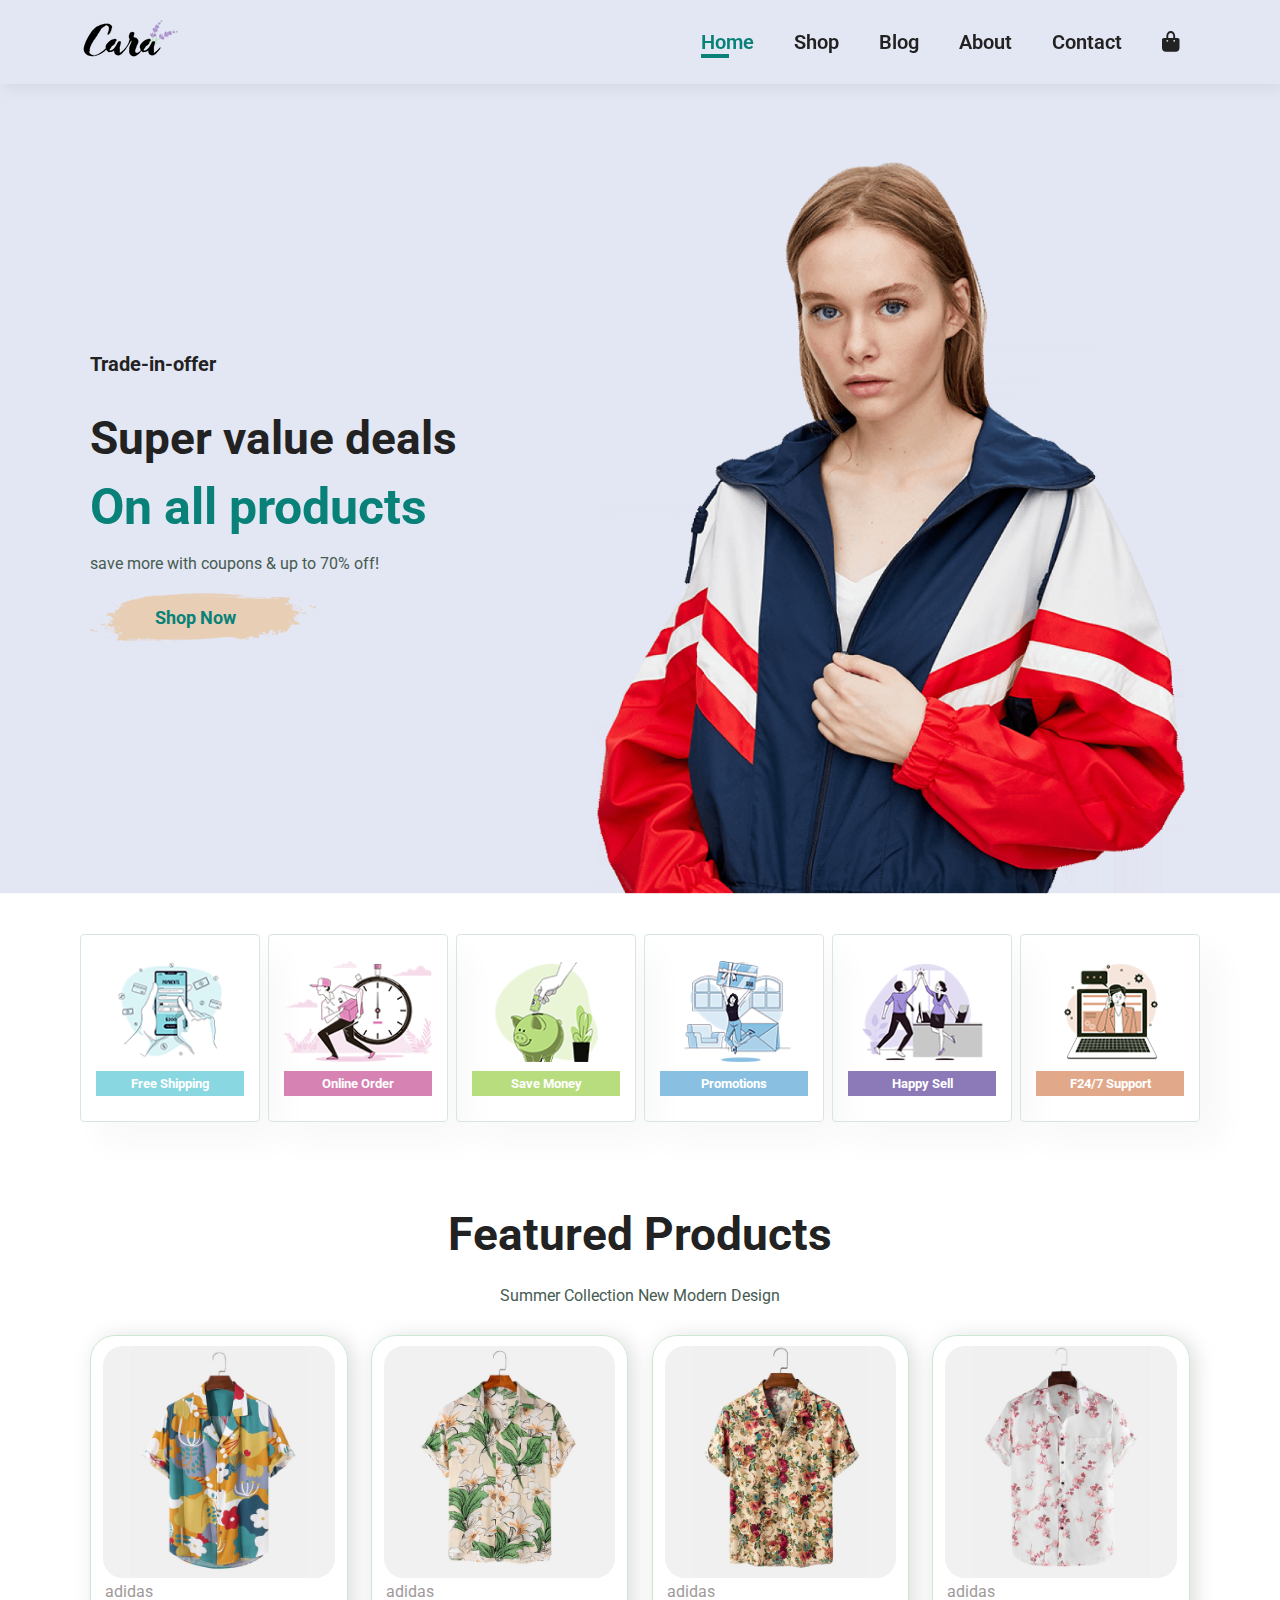
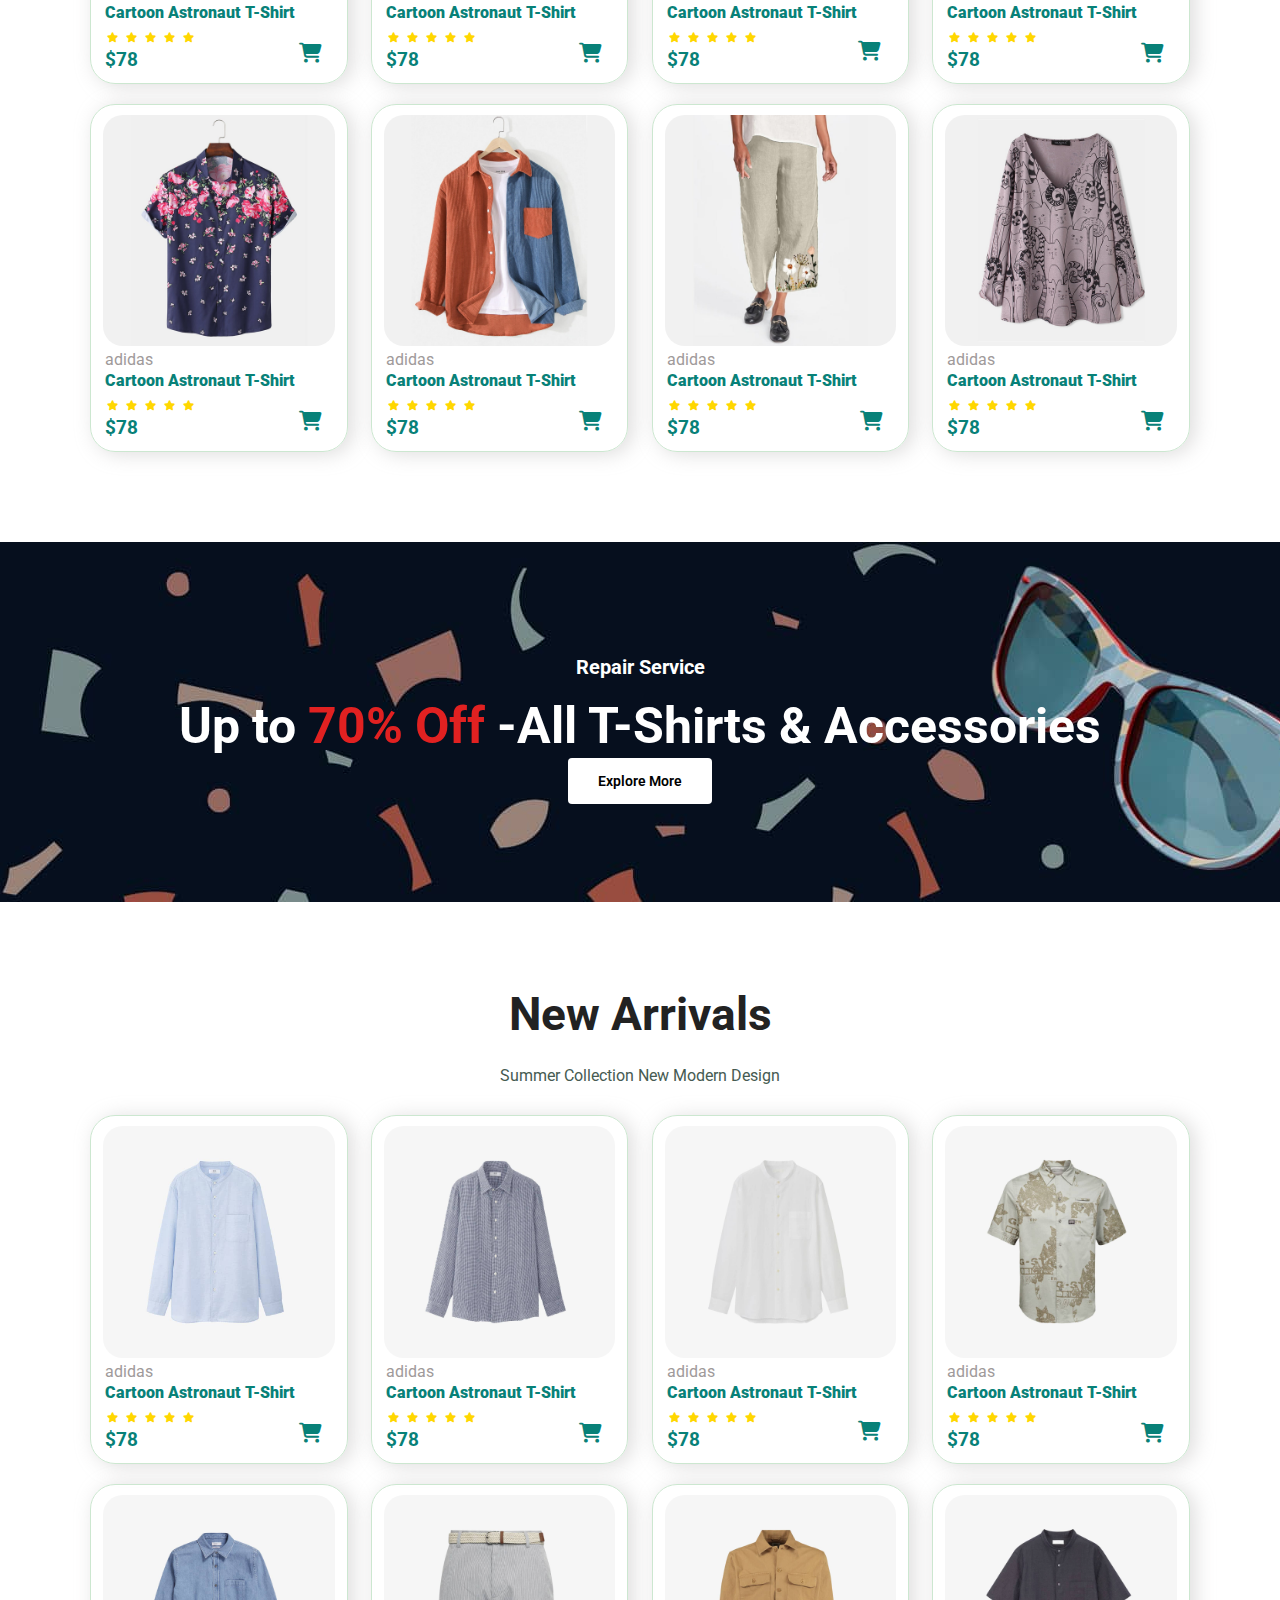
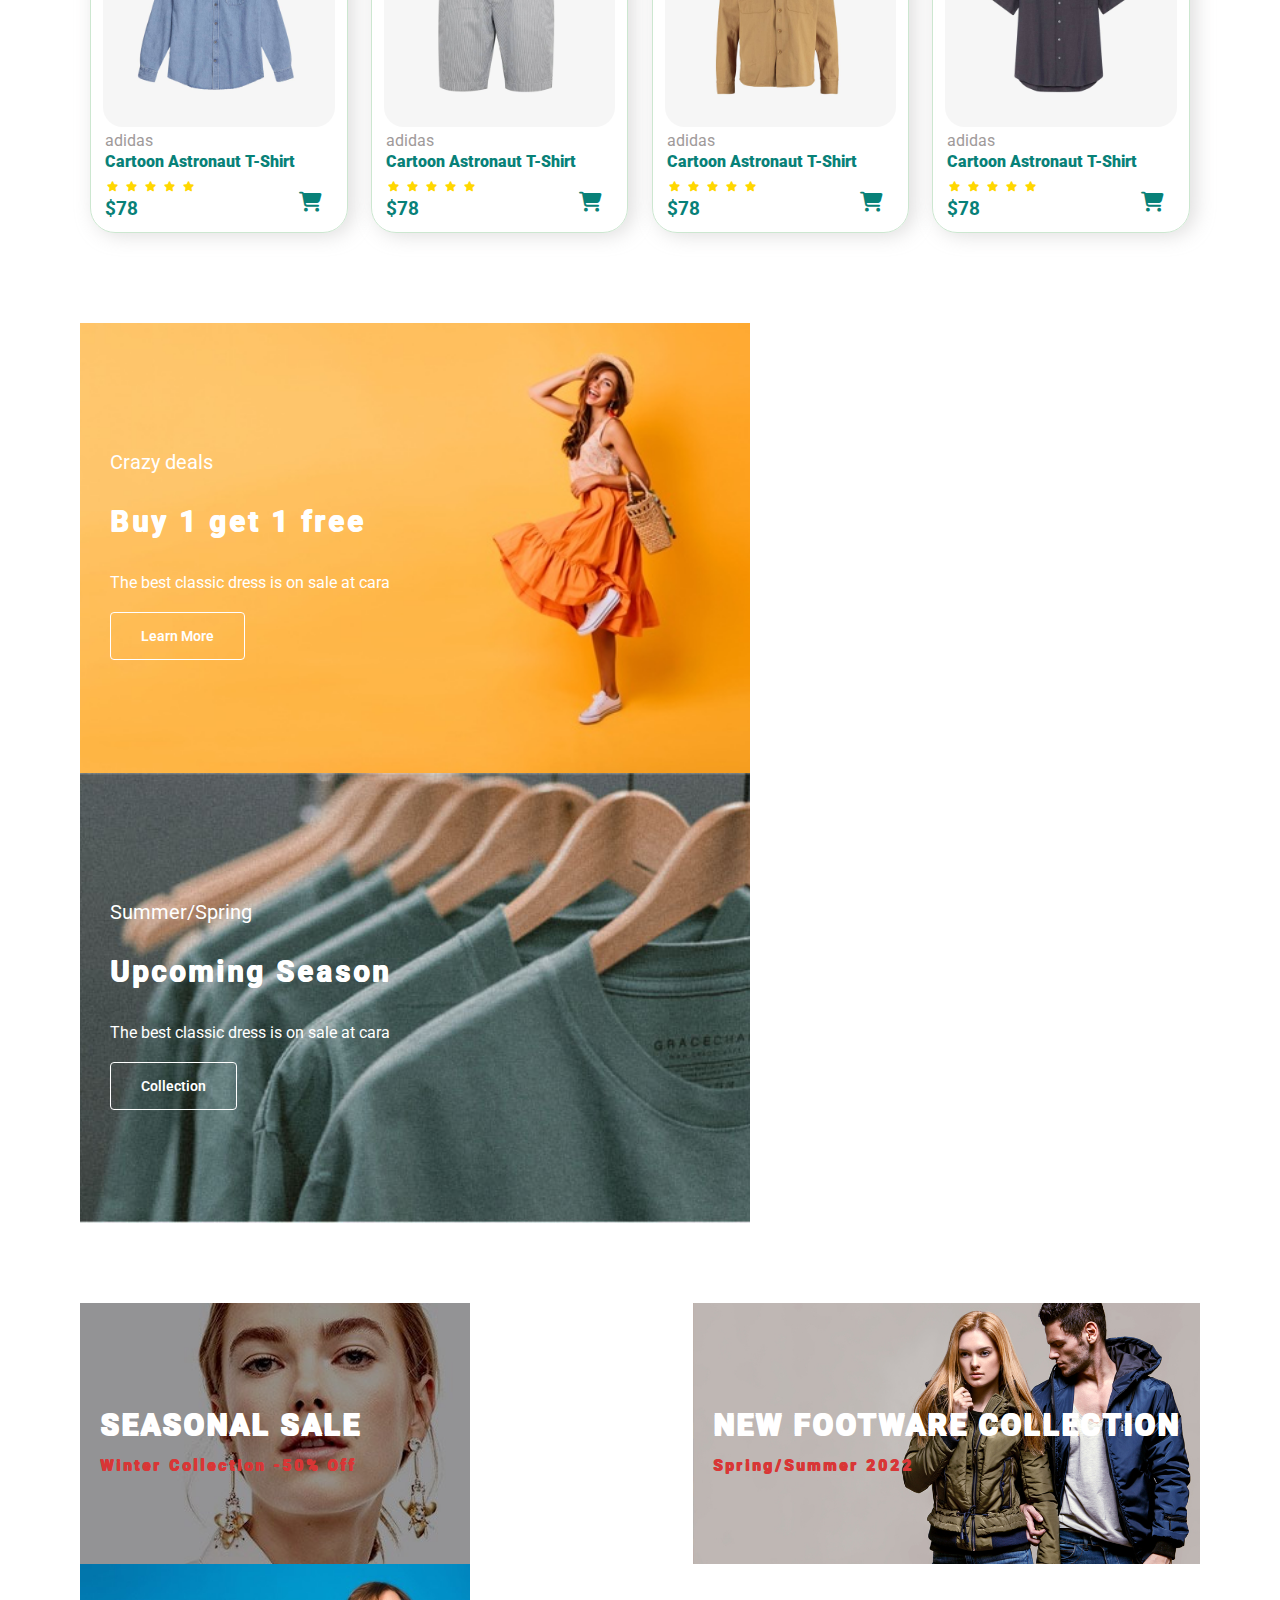
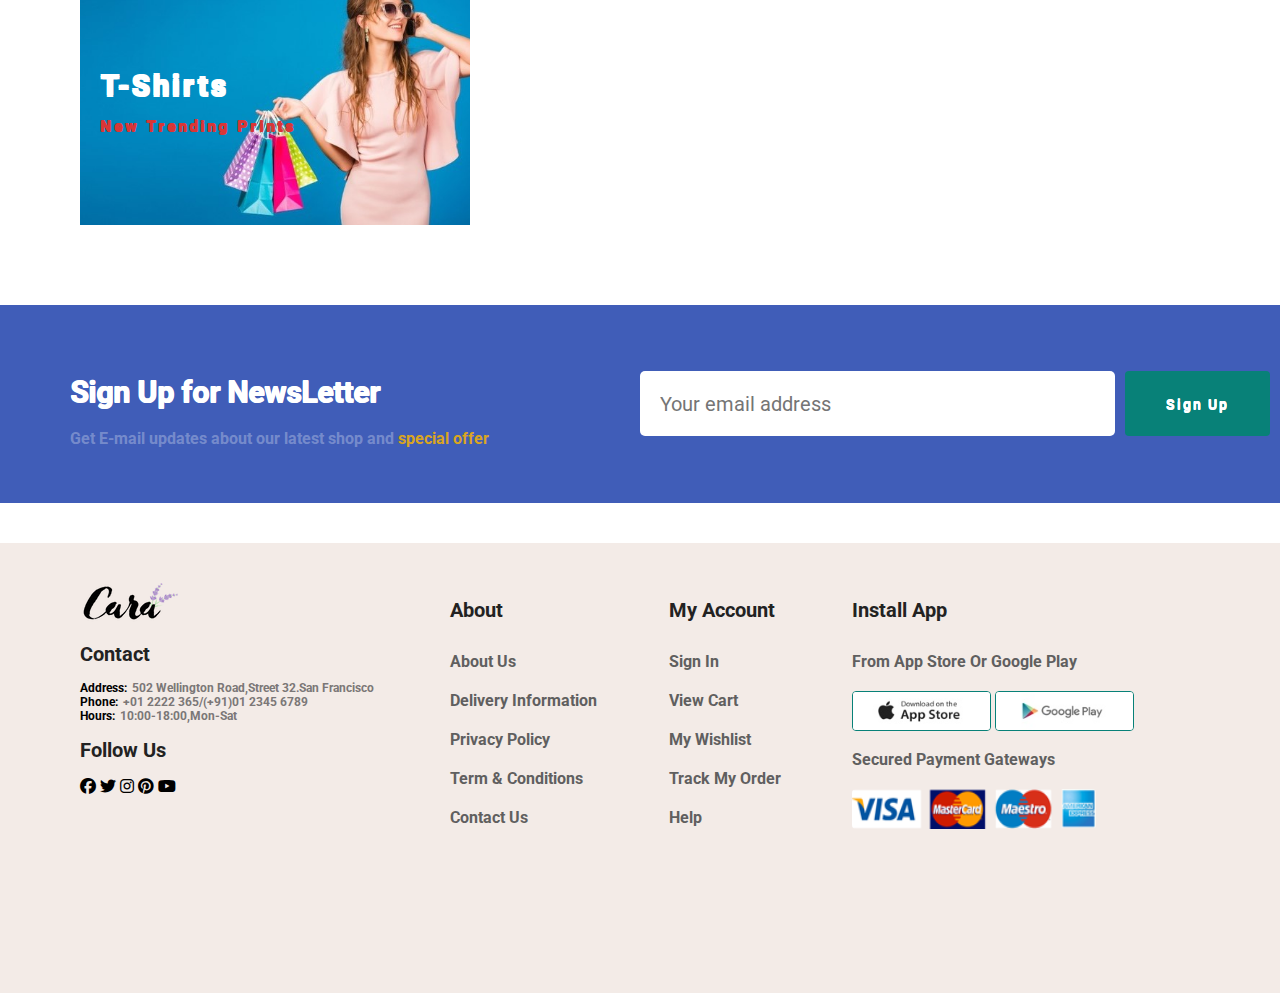
<file: E-commerce/index.html>
<!DOCTYPE html>
<html lang="en">
<head>
    <meta charset="UTF-8">
    <meta http-equiv="X-UA-Compatible" content="IE=edge">
    <meta name="viewport" content="width=device-width, initial-scale=1.0">
    <link rel="stylesheet"href="https://cdnjs.cloudflare.com/ajax/libs/font-awesome/6.1.1/css/all.min.css">    <link rel="stylesheet" href="style.css">
    <title>Document</title>
</head>
<body>
    <!-- header section -->
    <section id="header">
        <a href="#"><img src="img/logo.png" alt="logo"></a>

        <div>
            <ul id="navbar">
                <li><i id="close-btn" class="fa-solid fa-close"></i></li>
                <li><a class="active" href="index.html">Home</a></li>
                <li><a href="shop.html">Shop</a></li>
                <li><a href="Blog.html">Blog</a></li>
                <li><a href="about.html">About</a></li>
                <li><a href="contact.html">Contact</a></li>
                <li><a href="cart.html"><i class="fa-solid fa-bag-shopping"></i></a></li>
            </ul>
        </div>

        <div id="mobile">
            <i class="fa-solid fa-bag-shopping"></i>
            <i id="bar" class="fa-solid fa-outdent"></i>
        </div>
    </section>

    <!-- hero section -->
    <section id="hero">
        <h4>Trade-in-offer</h4>
        <h2>Super value deals</h2>
        <h1>On all products</h1>
        <p>save more with coupons & up to 70% off!</p>
        <button>Shop Now</button>
    </section>

    <!-- feature section -->
    <section id="feature" class="section-p1">
        <div class="fe-box">
            <img src="img/features/f1.png" alt="">
            <h6>Free Shipping</h6>
        </div>
        <div class="fe-box">
            <img src="img/features/f2.png" alt="">
            <h6>Online Order</h6>
        </div>
        <div class="fe-box">
            <img src="img/features/f3.png" alt="">
            <h6>Save Money</h6>
        </div>
        <div class="fe-box">
            <img src="img/features/f4.png" alt="">
            <h6>Promotions</h6>
        </div>
        <div class="fe-box">
            <img src="img/features/f5.png" alt="">
            <h6>Happy Sell</h6>
        </div>
        <div class="fe-box">
            <img src="img/features/f6.png" alt="">
            <h6>F24/7 Support</h6>
        </div>
    </section>

    <!-- featured product section -->
    <section id="product1" class="section-p1">
        <h2>Featured Products</h2>
        <p>Summer Collection New Modern Design</p>
        <div class="pro-container">
            <div class="pro">
                <img src="img/products/f1.jpg" alt="">
                <div class="des">
                    <span>adidas</span>
                    <h5>Cartoon Astronaut T-Shirt</h5>
                    <div class="star">
                        <i class="fa-solid fa-star"></i>
                        <i class="fa-solid fa-star"></i>
                        <i class="fa-solid fa-star"></i>
                        <i class="fa-solid fa-star"></i>
                        <i class="fa-solid fa-star"></i>
                    </div>
                    <h3>$78</h3>
                </div>
                <i class="fa-solid fa-shopping-cart"></i>
            </div>
            <div class="pro">
                <img src="img/products/f2.jpg" alt="">
                <div class="des">
                    <span>adidas</span>
                    <h5>Cartoon Astronaut T-Shirt</h5>
                    <div class="star">
                        <i class="fa-solid fa-star"></i>
                        <i class="fa-solid fa-star"></i>
                        <i class="fa-solid fa-star"></i>
                        <i class="fa-solid fa-star"></i>
                        <i class="fa-solid fa-star"></i>
                    </div>
                    <h3>$78</h3>
                </div>
                <i class="fa-solid fa-shopping-cart"></i>
            </div>
            <div class="pro">
                <img src="img/products/f3.jpg" alt="">
                <div class="des">
                    <span>adidas</span>
                    <h5>Cartoon Astronaut T-Shirt</h5>
                    <div class="star">
                        <i class="fa-solid fa-star"></i>
                        <i class="fa-solid fa-star"></i>
                        <i class="fa-solid fa-star"></i>
                        <i class="fa-solid fa-star"></i>
                        <i class="fa-solid fa-star"></i>
                    </div>
                    <h3>$78<i class="fa-solid fa-shopping-cart"></i></h3>
                </div>
            </div>
            <div class="pro">
                <img src="img/products/f4.jpg" alt="">
                <div class="des">
                    <span>adidas</span>
                    <h5>Cartoon Astronaut T-Shirt</h5>
                    <div class="star">
                        <i class="fa-solid fa-star"></i>
                        <i class="fa-solid fa-star"></i>
                        <i class="fa-solid fa-star"></i>
                        <i class="fa-solid fa-star"></i>
                        <i class="fa-solid fa-star"></i>
                    </div>
                    <h3>$78</h3>
                </div>
                <i class="fa-solid fa-shopping-cart"></i>
            </div>
            <div class="pro">
                <img src="img/products/f5.jpg" alt="">
                <div class="des">
                    <span>adidas</span>
                    <h5>Cartoon Astronaut T-Shirt</h5>
                    <div class="star">
                        <i class="fa-solid fa-star"></i>
                        <i class="fa-solid fa-star"></i>
                        <i class="fa-solid fa-star"></i>
                        <i class="fa-solid fa-star"></i>
                        <i class="fa-solid fa-star"></i>
                    </div>
                    <h3>$78</h3>
                </div>
                <i class="fa-solid fa-shopping-cart"></i>
            </div>
            <div class="pro">
                <img src="img/products/f6.jpg" alt="">
                <div class="des">
                    <span>adidas</span>
                    <h5>Cartoon Astronaut T-Shirt</h5>
                    <div class="star">
                        <i class="fa-solid fa-star"></i>
                        <i class="fa-solid fa-star"></i>
                        <i class="fa-solid fa-star"></i>
                        <i class="fa-solid fa-star"></i>
                        <i class="fa-solid fa-star"></i>
                    </div>
                    <h3>$78</h3>
                </div>
                <i class="fa-solid fa-shopping-cart"></i>
            </div>
            <div class="pro">
                <img src="img/products/f7.jpg" alt="">
                <div class="des">
                    <span>adidas</span>
                    <h5>Cartoon Astronaut T-Shirt</h5>
                    <div class="star">
                        <i class="fa-solid fa-star"></i>
                        <i class="fa-solid fa-star"></i>
                        <i class="fa-solid fa-star"></i>
                        <i class="fa-solid fa-star"></i>
                        <i class="fa-solid fa-star"></i>
                    </div>
                    <h3>$78</h3>
                </div>
                <i class="fa-solid fa-shopping-cart"></i>
            </div>
            <div class="pro">
                <img src="img/products/f8.jpg" alt="">
                <div class="des">
                    <span>adidas</span>
                    <h5>Cartoon Astronaut T-Shirt</h5>
                    <div class="star">
                        <i class="fa-solid fa-star"></i>
                        <i class="fa-solid fa-star"></i>
                        <i class="fa-solid fa-star"></i>
                        <i class="fa-solid fa-star"></i>
                        <i class="fa-solid fa-star"></i>
                    </div>
                    <h3>$78</h3>
                </div>
                <i class="fa-solid fa-shopping-cart"></i>
            </div>
        </div>
    </section>

    <!-- banner section -->
    <section id="banner" class="section-m1">
        <h4>Repair Service</h4>
        <h1>Up to <span>70% Off</span> -All T-Shirts & Accessories</h1>
        <button class="normal">Explore More</button>
    </section>

    <section id="product1" class="section-p1">
        <h2>New Arrivals</h2>
        <p>Summer Collection New Modern Design</p>
        <div class="pro-container">
            <div class="pro">
                <img src="img/products/n1.jpg" alt="">
                <div class="des">
                    <span>adidas</span>
                    <h5>Cartoon Astronaut T-Shirt</h5>
                    <div class="star">
                        <i class="fa-solid fa-star"></i>
                        <i class="fa-solid fa-star"></i>
                        <i class="fa-solid fa-star"></i>
                        <i class="fa-solid fa-star"></i>
                        <i class="fa-solid fa-star"></i>
                    </div>
                    <h3>$78</h3>
                </div>
                <i class="fa-solid fa-shopping-cart"></i>
            </div>
            <div class="pro">
                <img src="img/products/n2.jpg" alt="">
                <div class="des">
                    <span>adidas</span>
                    <h5>Cartoon Astronaut T-Shirt</h5>
                    <div class="star">
                        <i class="fa-solid fa-star"></i>
                        <i class="fa-solid fa-star"></i>
                        <i class="fa-solid fa-star"></i>
                        <i class="fa-solid fa-star"></i>
                        <i class="fa-solid fa-star"></i>
                    </div>
                    <h3>$78</h3>
                </div>
                <i class="fa-solid fa-shopping-cart"></i>
            </div>
            <div class="pro">
                <img src="img/products/n3.jpg" alt="">
                <div class="des">
                    <span>adidas</span>
                    <h5>Cartoon Astronaut T-Shirt</h5>
                    <div class="star">
                        <i class="fa-solid fa-star"></i>
                        <i class="fa-solid fa-star"></i>
                        <i class="fa-solid fa-star"></i>
                        <i class="fa-solid fa-star"></i>
                        <i class="fa-solid fa-star"></i>
                    </div>
                    <h3>$78<i class="fa-solid fa-shopping-cart"></i></h3>
                </div>
            </div>
            <div class="pro">
                <img src="img/products/n4.jpg" alt="">
                <div class="des">
                    <span>adidas</span>
                    <h5>Cartoon Astronaut T-Shirt</h5>
                    <div class="star">
                        <i class="fa-solid fa-star"></i>
                        <i class="fa-solid fa-star"></i>
                        <i class="fa-solid fa-star"></i>
                        <i class="fa-solid fa-star"></i>
                        <i class="fa-solid fa-star"></i>
                    </div>
                    <h3>$78</h3>
                </div>
                <i class="fa-solid fa-shopping-cart"></i>
            </div>
            <div class="pro">
                <img src="img/products/n5.jpg" alt="">
                <div class="des">
                    <span>adidas</span>
                    <h5>Cartoon Astronaut T-Shirt</h5>
                    <div class="star">
                        <i class="fa-solid fa-star"></i>
                        <i class="fa-solid fa-star"></i>
                        <i class="fa-solid fa-star"></i>
                        <i class="fa-solid fa-star"></i>
                        <i class="fa-solid fa-star"></i>
                    </div>
                    <h3>$78</h3>
                </div>
                <i class="fa-solid fa-shopping-cart"></i>
            </div>
            <div class="pro">
                <img src="img/products/n6.jpg" alt="">
                <div class="des">
                    <span>adidas</span>
                    <h5>Cartoon Astronaut T-Shirt</h5>
                    <div class="star">
                        <i class="fa-solid fa-star"></i>
                        <i class="fa-solid fa-star"></i>
                        <i class="fa-solid fa-star"></i>
                        <i class="fa-solid fa-star"></i>
                        <i class="fa-solid fa-star"></i>
                    </div>
                    <h3>$78</h3>
                </div>
                <i class="fa-solid fa-shopping-cart"></i>
            </div>
            <div class="pro">
                <img src="img/products/n7.jpg" alt="">
                <div class="des">
                    <span>adidas</span>
                    <h5>Cartoon Astronaut T-Shirt</h5>
                    <div class="star">
                        <i class="fa-solid fa-star"></i>
                        <i class="fa-solid fa-star"></i>
                        <i class="fa-solid fa-star"></i>
                        <i class="fa-solid fa-star"></i>
                        <i class="fa-solid fa-star"></i>
                    </div>
                    <h3>$78</h3>
                </div>
                <i class="fa-solid fa-shopping-cart"></i>
            </div>
            <div class="pro">
                <img src="img/products/n8.jpg" alt="">
                <div class="des">
                    <span>adidas</span>
                    <h5>Cartoon Astronaut T-Shirt</h5>
                    <div class="star">
                        <i class="fa-solid fa-star"></i>
                        <i class="fa-solid fa-star"></i>
                        <i class="fa-solid fa-star"></i>
                        <i class="fa-solid fa-star"></i>
                        <i class="fa-solid fa-star"></i>
                    </div>
                    <h3>$78</h3>
                </div>
                <i class="fa-solid fa-shopping-cart"></i>
            </div>
        </div>
    </section>

    <!--two banner -->
    <section id="sm-banner" class="section-p1">
        <div class="banner-box">
            <h4>Crazy deals</h4>
            <h2>Buy 1 get 1 free</h2>
            <p>The best classic dress is on sale at cara</p>
            <button class="normal">Learn More</button>
        </div>
        <div class="banner-box">
            <h4>Summer/Spring</h4>
            <h2>Upcoming Season</h2>
            <p>The best classic dress is on sale at cara</p>
            <button class="normal">Collection</button>
        </div>
    </section>


    <!-- three banner -->
    <section id="sm-banner-3" class="section-p1">
        <div class="banner-box">
            <h1>SEASONAL SALE</h1>
            <h3>Winter Collection -50% Off</h3>
        </div>
        <div class="banner-box">
            <h1>NEW FOOTWARE COLLECTION</h1>
            <h3>Spring/Summer 2022</h3>
        </div>
        <div class="banner-box">
            <h1>T-Shirts</h1>
            <h3>New Trending Prints</h3>
        </div>
    </section>  
    
    <!-- newsletter section -->

    <section id="newsletter" class="section-m1">
        <div class="box1">
            <h2>Sign Up for NewsLetter</h2>
            <h6>Get E-mail updates about our latest shop and <span>special offer</span></h6>
        </div>
        <div class="box2">
            <input type="email" placeholder="Your email address">
            <button class="normal">Sign Up</button>
        </div>
    </section>

    <!-- footer -->

    <footer id="footer" class="section-p1">
        <div class="footer-info">
            <img src="img/logo.png" alt="">
            <h4>Contact</h4>
            <h6>Address:<span>502 Wellington Road,Street 32.San Francisco</span></h6>
            <h6>Phone:<span>+01 2222 365/(+91)01 2345 6789</span></h6>
            <h6>Hours:<span>10:00-18:00,Mon-Sat</span></h6>
            <h4>Follow Us</h4>
            <div class="social-logo">
                <i class="fa-brands fa-facebook"></i>
                <i class="fa-brands fa-twitter"></i>
                <i class="fa-brands fa-instagram"></i>
                <i class="fa-brands fa-pinterest"></i>
                <i class="fa-brands fa-youtube"></i>
            </div>
        </div>
        <div class="footer-info">
            <h4>About</h4>
            <p>About Us</p>
            <p>Delivery Information</p>
            <p>Privacy Policy</p>
            <p>Term & Conditions</p>
            <p>Contact Us</p>
        </div>
        <div class="footer-info">
            <h4>My Account</h4>
            <p>Sign In</p>
            <p>View Cart</p>
            <p>My Wishlist</p>
            <p>Track My Order</p>
            <p>Help</p>
        </div>
        <div class="footer-info">
            <h4>Install App </h4>
            <p>From App Store Or Google Play</p>
            <img src="img/pay/app.jpg" alt="">
            <img src="img/pay/play.jpg" alt="">
            <p>Secured Payment Gateways</p>
            <img id="pay" src="img/pay/pay.png" alt="">
        </div>
    </footer>
</body>
<script src="app.js"></script>
</html>
</file>
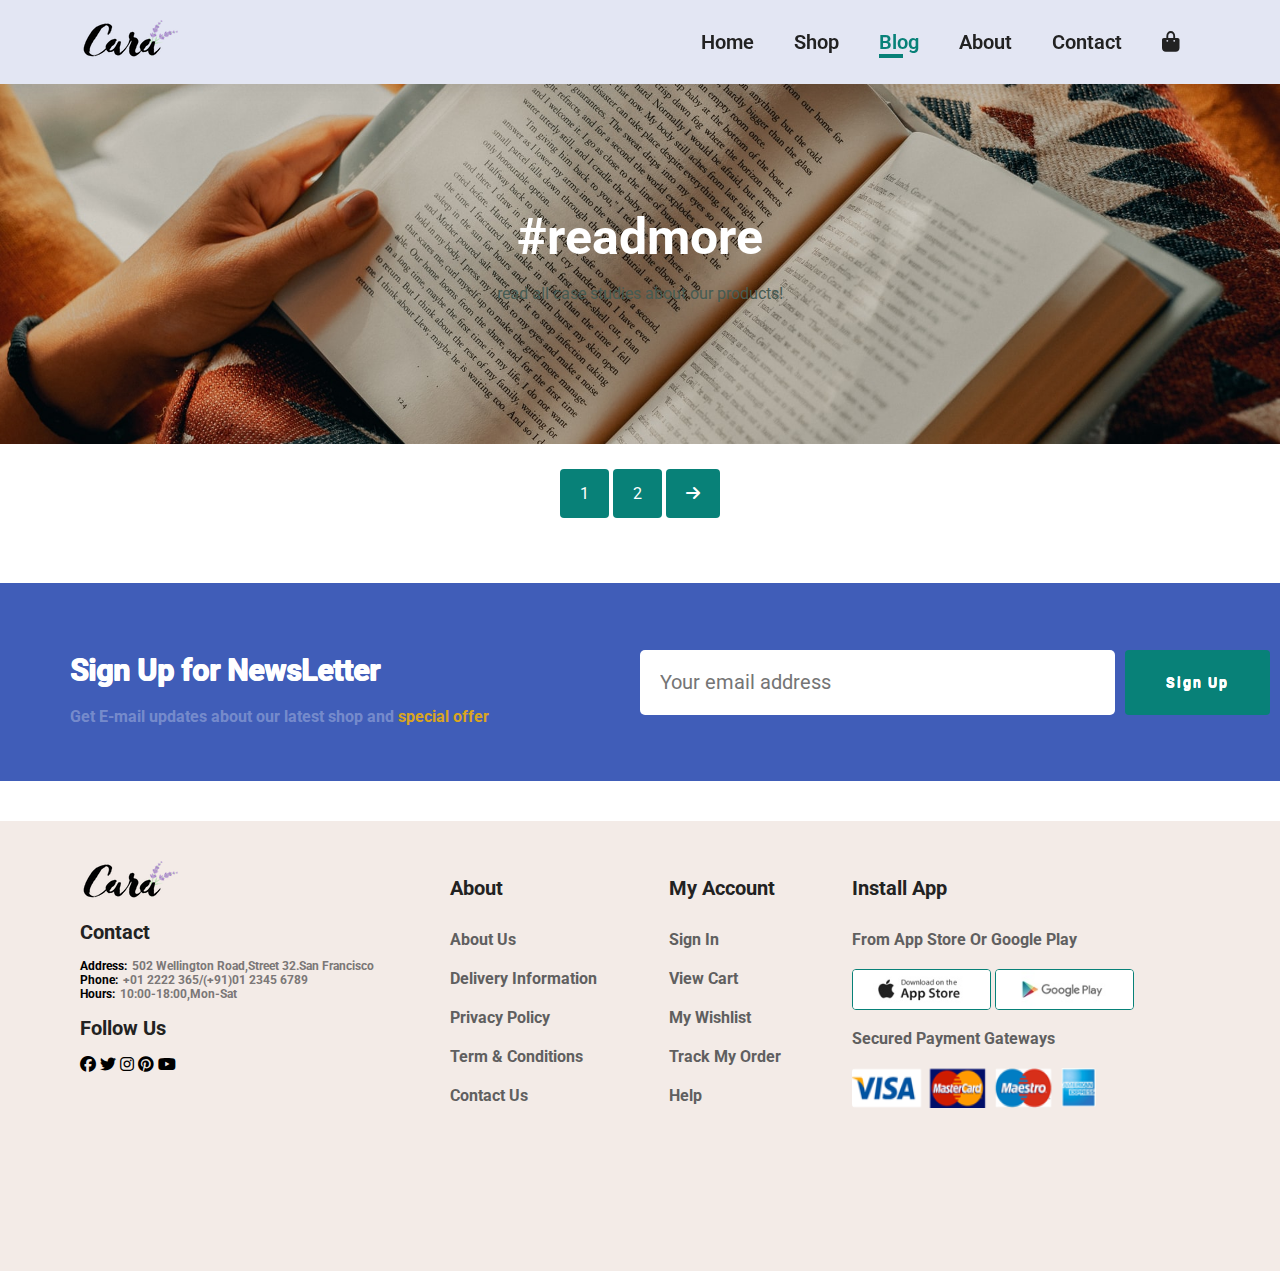
<file: E-commerce/blog.html>
<!DOCTYPE html>
<html lang="en">
<head>
    <meta charset="UTF-8">
    <meta http-equiv="X-UA-Compatible" content="IE=edge">
    <meta name="viewport" content="width=device-width, initial-scale=1.0">
    <link rel="stylesheet"href="https://cdnjs.cloudflare.com/ajax/libs/font-awesome/6.1.1/css/all.min.css">    <link rel="stylesheet" href="style.css">
    <title>Document</title>
</head>
<body>
    <!-- header section -->
    <section id="header">
        <a href="#"><img src="img/logo.png" alt="logo"></a>

        <div>
            <ul id="navbar">
                <li><i id="close-btn" class="fa-solid fa-close"></i></li>
                <li><a href="index.html">Home</a></li>
                <li><a href="shop.html">Shop</a></li>
                <li><a class="active" href="Blog.html">Blog</a></li>
                <li><a href="about.html">About</a></li>
                <li><a href="contact.html">Contact</a></li>
                <li><a href="cart.html"><i class="fa-solid fa-bag-shopping"></i></a></li>
            </ul>
        </div>

        <div id="mobile">
            <i class="fa-solid fa-bag-shopping"></i>
            <i id="bar" class="fa-solid fa-outdent"></i>
        </div>
    </section>

    <!-- hero section -->
    <section id="banner" class="blog-header">
        <h1>#readmore</h1>
        <P>read all case studies about our products!</P>
    </section>

    <section id="pagination" class="section-p1">
        <a href="#">1</a>
        <a href="#">2</a>
        <a href="#"><i class="fa-solid fa-arrow-right"></i></a>
    </section>
    
    <!-- newsletter section -->

    <section id="newsletter" class="section-m1">
        <div class="box1">
            <h2>Sign Up for NewsLetter</h2>
            <h6>Get E-mail updates about our latest shop and <span>special offer</span></h6>
        </div>
        <div class="box2">
            <input type="email" placeholder="Your email address">
            <button class="normal">Sign Up</button>
        </div>
    </section>

    <!-- footer -->

    <footer id="footer" class="section-p1">
        <div class="footer-info">
            <img src="img/logo.png" alt="">
            <h4>Contact</h4>
            <h6>Address:<span>502 Wellington Road,Street 32.San Francisco</span></h6>
            <h6>Phone:<span>+01 2222 365/(+91)01 2345 6789</span></h6>
            <h6>Hours:<span>10:00-18:00,Mon-Sat</span></h6>
            <h4>Follow Us</h4>
            <div class="social-logo">
                <i class="fa-brands fa-facebook"></i>
                <i class="fa-brands fa-twitter"></i>
                <i class="fa-brands fa-instagram"></i>
                <i class="fa-brands fa-pinterest"></i>
                <i class="fa-brands fa-youtube"></i>
            </div>
        </div>
        <div class="footer-info">
            <h4>About</h4>
            <p>About Us</p>
            <p>Delivery Information</p>
            <p>Privacy Policy</p>
            <p>Term & Conditions</p>
            <p>Contact Us</p>
        </div>
        <div class="footer-info">
            <h4>My Account</h4>
            <p>Sign In</p>
            <p>View Cart</p>
            <p>My Wishlist</p>
            <p>Track My Order</p>
            <p>Help</p>
        </div>
        <div class="footer-info">
            <h4>Install App </h4>
            <p>From App Store Or Google Play</p>
            <img src="img/pay/app.jpg" alt="">
            <img src="img/pay/play.jpg" alt="">
            <p>Secured Payment Gateways</p>
            <img id="pay" src="img/pay/pay.png" alt="">
        </div>
    </footer>
</body>
<script src="app.js"></script>
</html>
</file>
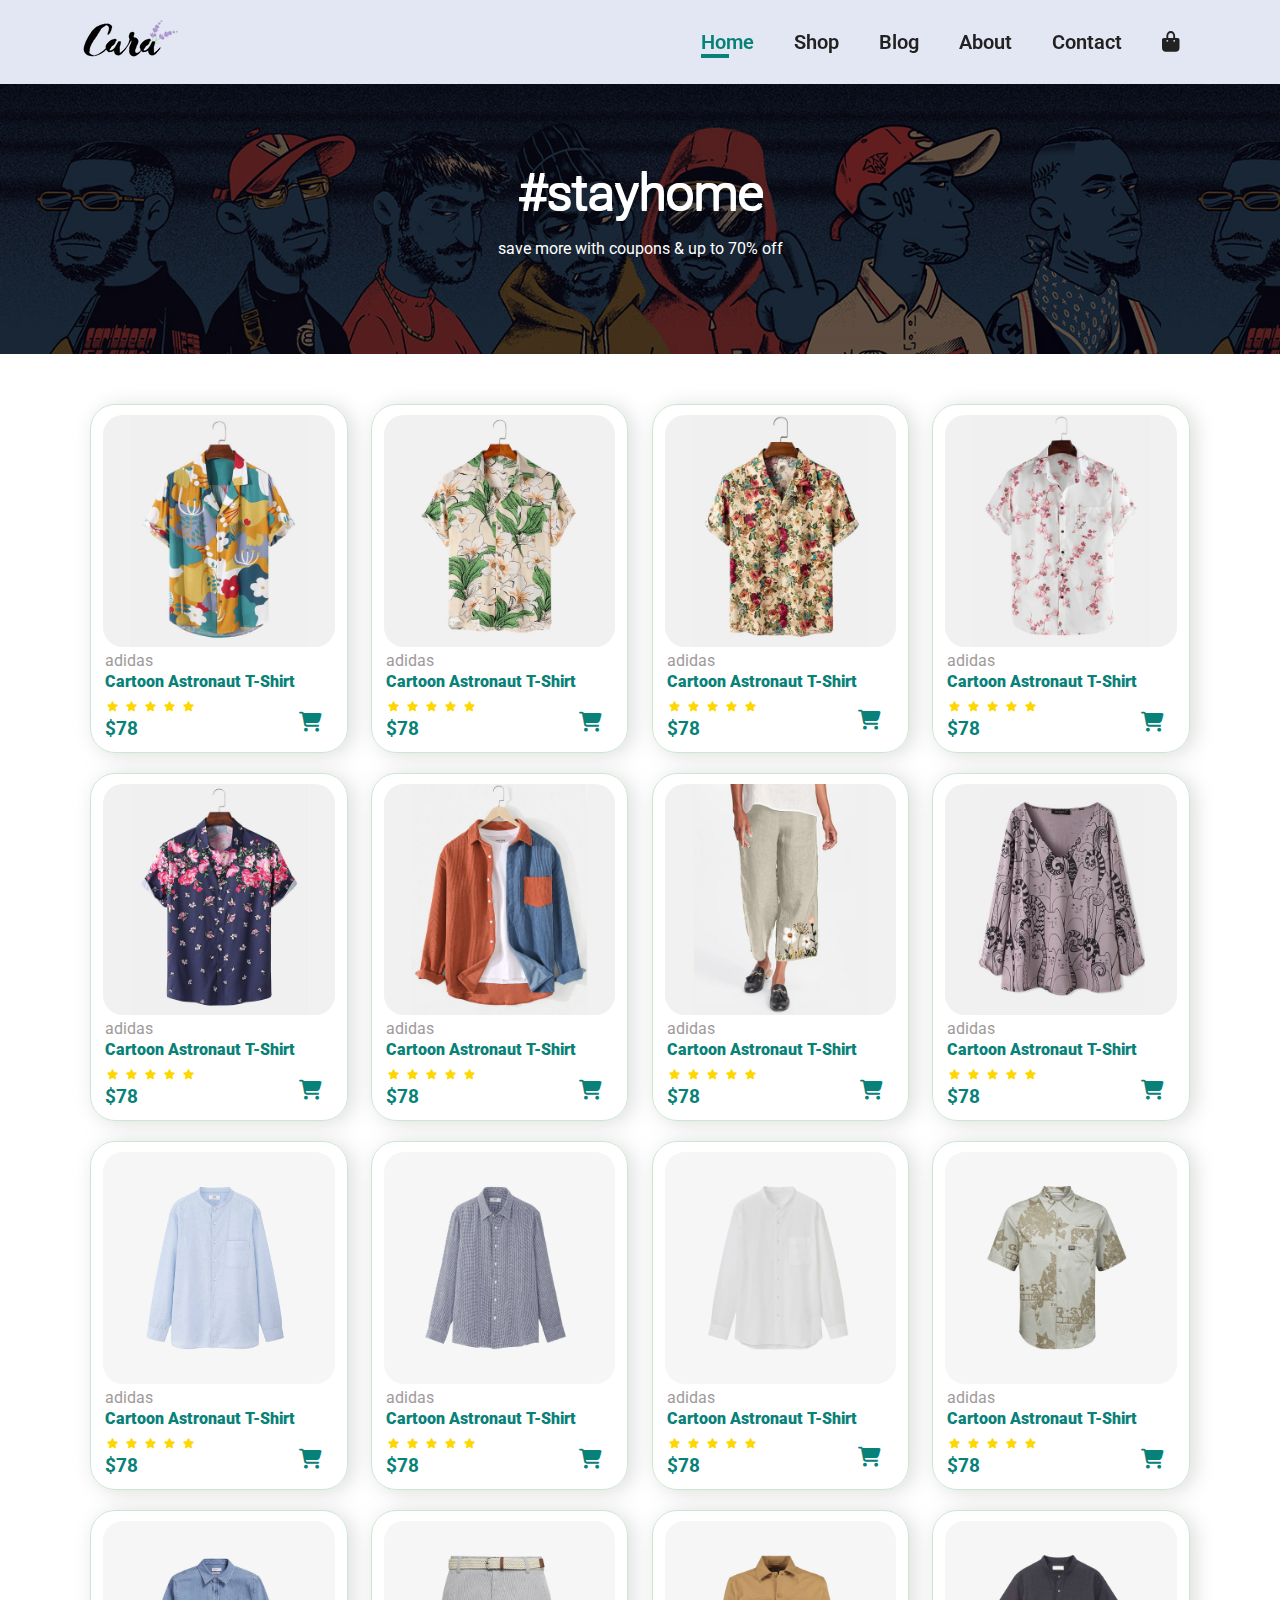
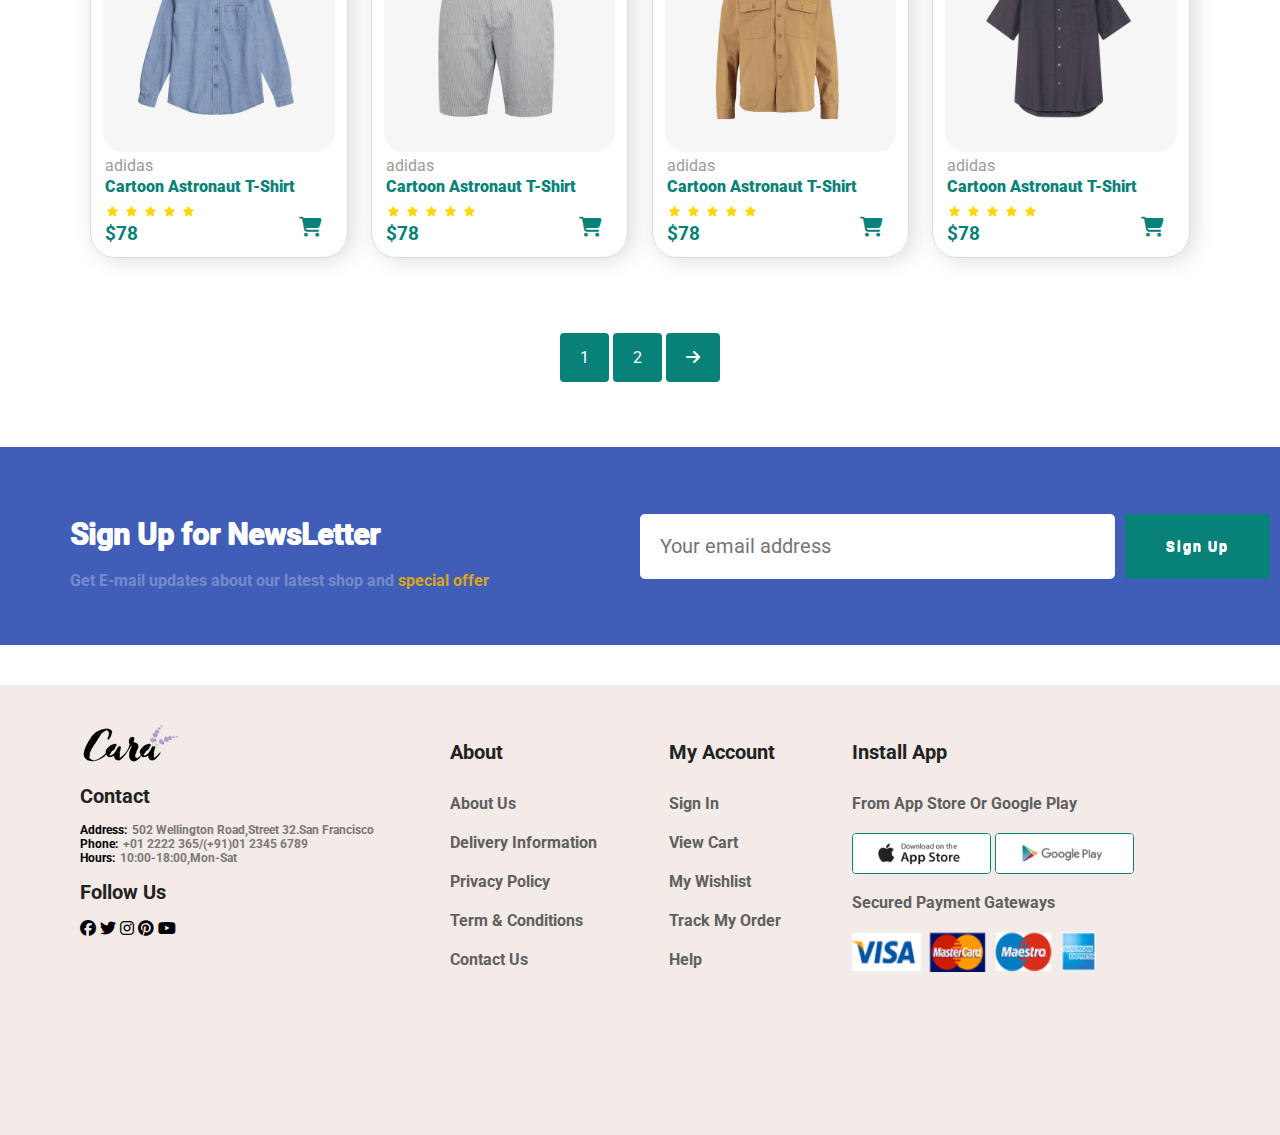
<file: E-commerce/shop.html>
<!DOCTYPE html>
<html lang="en">
<head>
    <meta charset="UTF-8">
    <meta http-equiv="X-UA-Compatible" content="IE=edge">
    <meta name="viewport" content="width=device-width, initial-scale=1.0">
    <link rel="stylesheet"href="https://cdnjs.cloudflare.com/ajax/libs/font-awesome/6.1.1/css/all.min.css">    <link rel="stylesheet" href="style.css">
    <title>Document</title>
</head>
<body>
    <!-- header section -->
    <section id="header">
        <a href="#"><img src="img/logo.png" alt="logo"></a>

        <div>
            <ul id="navbar">
                <li><i id="close-btn" class="fa-solid fa-close"></i></li>
                <li><a class="active" href="index.html">Home</a></li>
                <li><a href="shop.html">Shop</a></li>
                <li><a href="Blog.html">Blog</a></li>
                <li><a href="about.html">About</a></li>
                <li><a href="contact.html">Contact</a></li>
                <li><a href="cart.html"><i class="fa-solid fa-bag-shopping"></i></a></li>
            </ul>
        </div>

        <div id="mobile">
            <i class="fa-solid fa-bag-shopping"></i>
            <i id="bar" class="fa-solid fa-outdent"></i>
        </div>
    </section>

    <!-- hero section -->
    <section id="shop-banner">
        <h1>#stayhome</h1>
        <P>save more with coupons & up to 70% off</P>
    </section>

    <!-- featured product section -->
    <section id="product1" class="section-p1">
        <div class="pro-container">
            <div class="pro" onclick="window.location.href='sproduct.html'">
                <img src="img/products/f1.jpg" alt="">
                <div class="des">
                    <span>adidas</span>
                    <h5>Cartoon Astronaut T-Shirt</h5>
                    <div class="star">
                        <i class="fa-solid fa-star"></i>
                        <i class="fa-solid fa-star"></i>
                        <i class="fa-solid fa-star"></i>
                        <i class="fa-solid fa-star"></i>
                        <i class="fa-solid fa-star"></i>
                    </div>
                    <h3>$78</h3>
                </div>
                <i class="fa-solid fa-shopping-cart"></i>
            </div>
            <div class="pro">
                <img src="img/products/f2.jpg" alt="">
                <div class="des">
                    <span>adidas</span>
                    <h5>Cartoon Astronaut T-Shirt</h5>
                    <div class="star">
                        <i class="fa-solid fa-star"></i>
                        <i class="fa-solid fa-star"></i>
                        <i class="fa-solid fa-star"></i>
                        <i class="fa-solid fa-star"></i>
                        <i class="fa-solid fa-star"></i>
                    </div>
                    <h3>$78</h3>
                </div>
                <i class="fa-solid fa-shopping-cart"></i>
            </div>
            <div class="pro">
                <img src="img/products/f3.jpg" alt="">
                <div class="des">
                    <span>adidas</span>
                    <h5>Cartoon Astronaut T-Shirt</h5>
                    <div class="star">
                        <i class="fa-solid fa-star"></i>
                        <i class="fa-solid fa-star"></i>
                        <i class="fa-solid fa-star"></i>
                        <i class="fa-solid fa-star"></i>
                        <i class="fa-solid fa-star"></i>
                    </div>
                    <h3>$78<i class="fa-solid fa-shopping-cart"></i></h3>
                </div>
            </div>
            <div class="pro">
                <img src="img/products/f4.jpg" alt="">
                <div class="des">
                    <span>adidas</span>
                    <h5>Cartoon Astronaut T-Shirt</h5>
                    <div class="star">
                        <i class="fa-solid fa-star"></i>
                        <i class="fa-solid fa-star"></i>
                        <i class="fa-solid fa-star"></i>
                        <i class="fa-solid fa-star"></i>
                        <i class="fa-solid fa-star"></i>
                    </div>
                    <h3>$78</h3>
                </div>
                <i class="fa-solid fa-shopping-cart"></i>
            </div>
            <div class="pro">
                <img src="img/products/f5.jpg" alt="">
                <div class="des">
                    <span>adidas</span>
                    <h5>Cartoon Astronaut T-Shirt</h5>
                    <div class="star">
                        <i class="fa-solid fa-star"></i>
                        <i class="fa-solid fa-star"></i>
                        <i class="fa-solid fa-star"></i>
                        <i class="fa-solid fa-star"></i>
                        <i class="fa-solid fa-star"></i>
                    </div>
                    <h3>$78</h3>
                </div>
                <i class="fa-solid fa-shopping-cart"></i>
            </div>
            <div class="pro">
                <img src="img/products/f6.jpg" alt="">
                <div class="des">
                    <span>adidas</span>
                    <h5>Cartoon Astronaut T-Shirt</h5>
                    <div class="star">
                        <i class="fa-solid fa-star"></i>
                        <i class="fa-solid fa-star"></i>
                        <i class="fa-solid fa-star"></i>
                        <i class="fa-solid fa-star"></i>
                        <i class="fa-solid fa-star"></i>
                    </div>
                    <h3>$78</h3>
                </div>
                <i class="fa-solid fa-shopping-cart"></i>
            </div>
            <div class="pro">
                <img src="img/products/f7.jpg" alt="">
                <div class="des">
                    <span>adidas</span>
                    <h5>Cartoon Astronaut T-Shirt</h5>
                    <div class="star">
                        <i class="fa-solid fa-star"></i>
                        <i class="fa-solid fa-star"></i>
                        <i class="fa-solid fa-star"></i>
                        <i class="fa-solid fa-star"></i>
                        <i class="fa-solid fa-star"></i>
                    </div>
                    <h3>$78</h3>
                </div>
                <i class="fa-solid fa-shopping-cart"></i>
            </div>
            <div class="pro">
                <img src="img/products/f8.jpg" alt="">
                <div class="des">
                    <span>adidas</span>
                    <h5>Cartoon Astronaut T-Shirt</h5>
                    <div class="star">
                        <i class="fa-solid fa-star"></i>
                        <i class="fa-solid fa-star"></i>
                        <i class="fa-solid fa-star"></i>
                        <i class="fa-solid fa-star"></i>
                        <i class="fa-solid fa-star"></i>
                    </div>
                    <h3>$78</h3>
                </div>
                <i class="fa-solid fa-shopping-cart"></i>
            </div>
            <div class="pro">
                <img src="img/products/n1.jpg" alt="">
                <div class="des">
                    <span>adidas</span>
                    <h5>Cartoon Astronaut T-Shirt</h5>
                    <div class="star">
                        <i class="fa-solid fa-star"></i>
                        <i class="fa-solid fa-star"></i>
                        <i class="fa-solid fa-star"></i>
                        <i class="fa-solid fa-star"></i>
                        <i class="fa-solid fa-star"></i>
                    </div>
                    <h3>$78</h3>
                </div>
                <i class="fa-solid fa-shopping-cart"></i>
            </div>
            <div class="pro">
                <img src="img/products/n2.jpg" alt="">
                <div class="des">
                    <span>adidas</span>
                    <h5>Cartoon Astronaut T-Shirt</h5>
                    <div class="star">
                        <i class="fa-solid fa-star"></i>
                        <i class="fa-solid fa-star"></i>
                        <i class="fa-solid fa-star"></i>
                        <i class="fa-solid fa-star"></i>
                        <i class="fa-solid fa-star"></i>
                    </div>
                    <h3>$78</h3>
                </div>
                <i class="fa-solid fa-shopping-cart"></i>
            </div>
            <div class="pro">
                <img src="img/products/n3.jpg" alt="">
                <div class="des">
                    <span>adidas</span>
                    <h5>Cartoon Astronaut T-Shirt</h5>
                    <div class="star">
                        <i class="fa-solid fa-star"></i>
                        <i class="fa-solid fa-star"></i>
                        <i class="fa-solid fa-star"></i>
                        <i class="fa-solid fa-star"></i>
                        <i class="fa-solid fa-star"></i>
                    </div>
                    <h3>$78<i class="fa-solid fa-shopping-cart"></i></h3>
                </div>
            </div>
            <div class="pro">
                <img src="img/products/n4.jpg" alt="">
                <div class="des">
                    <span>adidas</span>
                    <h5>Cartoon Astronaut T-Shirt</h5>
                    <div class="star">
                        <i class="fa-solid fa-star"></i>
                        <i class="fa-solid fa-star"></i>
                        <i class="fa-solid fa-star"></i>
                        <i class="fa-solid fa-star"></i>
                        <i class="fa-solid fa-star"></i>
                    </div>
                    <h3>$78</h3>
                </div>
                <i class="fa-solid fa-shopping-cart"></i>
            </div>
            <div class="pro">
                <img src="img/products/n5.jpg" alt="">
                <div class="des">
                    <span>adidas</span>
                    <h5>Cartoon Astronaut T-Shirt</h5>
                    <div class="star">
                        <i class="fa-solid fa-star"></i>
                        <i class="fa-solid fa-star"></i>
                        <i class="fa-solid fa-star"></i>
                        <i class="fa-solid fa-star"></i>
                        <i class="fa-solid fa-star"></i>
                    </div>
                    <h3>$78</h3>
                </div>
                <i class="fa-solid fa-shopping-cart"></i>
            </div>
            <div class="pro">
                <img src="img/products/n6.jpg" alt="">
                <div class="des">
                    <span>adidas</span>
                    <h5>Cartoon Astronaut T-Shirt</h5>
                    <div class="star">
                        <i class="fa-solid fa-star"></i>
                        <i class="fa-solid fa-star"></i>
                        <i class="fa-solid fa-star"></i>
                        <i class="fa-solid fa-star"></i>
                        <i class="fa-solid fa-star"></i>
                    </div>
                    <h3>$78</h3>
                </div>
                <i class="fa-solid fa-shopping-cart"></i>
            </div>
            <div class="pro">
                <img src="img/products/n7.jpg" alt="">
                <div class="des">
                    <span>adidas</span>
                    <h5>Cartoon Astronaut T-Shirt</h5>
                    <div class="star">
                        <i class="fa-solid fa-star"></i>
                        <i class="fa-solid fa-star"></i>
                        <i class="fa-solid fa-star"></i>
                        <i class="fa-solid fa-star"></i>
                        <i class="fa-solid fa-star"></i>
                    </div>
                    <h3>$78</h3>
                </div>
                <i class="fa-solid fa-shopping-cart"></i>
            </div>
            <div class="pro">
                <img src="img/products/n8.jpg" alt="">
                <div class="des">
                    <span>adidas</span>
                    <h5>Cartoon Astronaut T-Shirt</h5>
                    <div class="star">
                        <i class="fa-solid fa-star"></i>
                        <i class="fa-solid fa-star"></i>
                        <i class="fa-solid fa-star"></i>
                        <i class="fa-solid fa-star"></i>
                        <i class="fa-solid fa-star"></i>
                    </div>
                    <h3>$78</h3>
                </div>
                <i class="fa-solid fa-shopping-cart"></i>
            </div>
        </div>
    </section>

    <section id="pagination" class="section-p1">
        <a href="#">1</a>
        <a href="#">2</a>
        <a href="#"><i class="fa-solid fa-arrow-right"></i></a>
    </section>
    
    <!-- newsletter section -->

    <section id="newsletter" class="section-m1">
        <div class="box1">
            <h2>Sign Up for NewsLetter</h2>
            <h6>Get E-mail updates about our latest shop and <span>special offer</span></h6>
        </div>
        <div class="box2">
            <input type="email" placeholder="Your email address">
            <button class="normal">Sign Up</button>
        </div>
    </section>

    <!-- footer -->

    <footer id="footer" class="section-p1">
        <div class="footer-info">
            <img src="img/logo.png" alt="">
            <h4>Contact</h4>
            <h6>Address:<span>502 Wellington Road,Street 32.San Francisco</span></h6>
            <h6>Phone:<span>+01 2222 365/(+91)01 2345 6789</span></h6>
            <h6>Hours:<span>10:00-18:00,Mon-Sat</span></h6>
            <h4>Follow Us</h4>
            <div class="social-logo">
                <i class="fa-brands fa-facebook"></i>
                <i class="fa-brands fa-twitter"></i>
                <i class="fa-brands fa-instagram"></i>
                <i class="fa-brands fa-pinterest"></i>
                <i class="fa-brands fa-youtube"></i>
            </div>
        </div>
        <div class="footer-info">
            <h4>About</h4>
            <p>About Us</p>
            <p>Delivery Information</p>
            <p>Privacy Policy</p>
            <p>Term & Conditions</p>
            <p>Contact Us</p>
        </div>
        <div class="footer-info">
            <h4>My Account</h4>
            <p>Sign In</p>
            <p>View Cart</p>
            <p>My Wishlist</p>
            <p>Track My Order</p>
            <p>Help</p>
        </div>
        <div class="footer-info">
            <h4>Install App </h4>
            <p>From App Store Or Google Play</p>
            <img src="img/pay/app.jpg" alt="">
            <img src="img/pay/play.jpg" alt="">
            <p>Secured Payment Gateways</p>
            <img id="pay" src="img/pay/pay.png" alt="">
        </div>
    </footer>
</body>
<script src="app.js"></script>
</html>
</file>
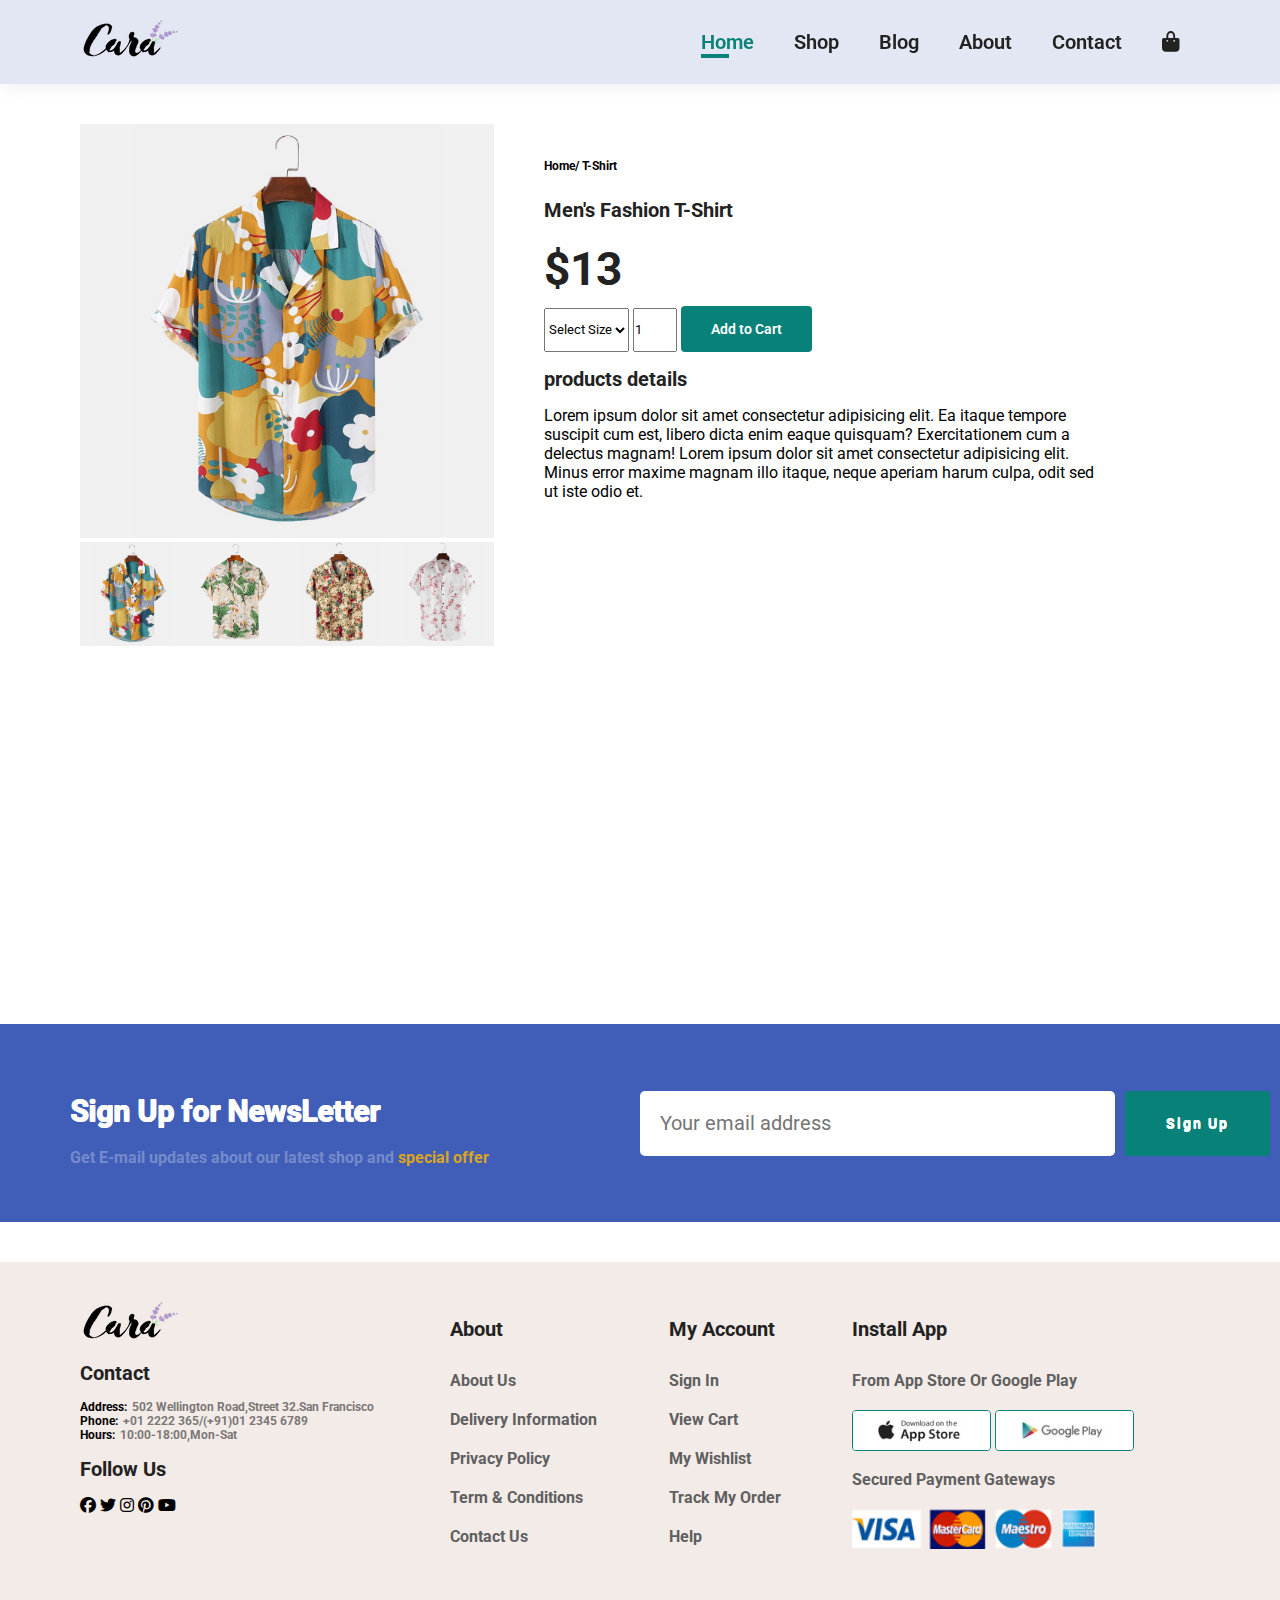
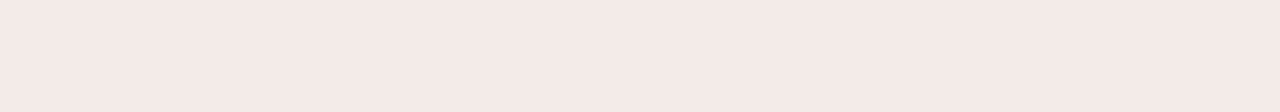
<file: E-commerce/sproduct.html>
<!DOCTYPE html>
<html lang="en">
<head>
    <meta charset="UTF-8">
    <meta http-equiv="X-UA-Compatible" content="IE=edge">
    <meta name="viewport" content="width=device-width, initial-scale=1.0">
    <link rel="stylesheet"href="https://cdnjs.cloudflare.com/ajax/libs/font-awesome/6.1.1/css/all.min.css">    <link rel="stylesheet" href="style.css">
    <title>Document</title>
</head>
<body>
    <!-- header section -->
    <section id="header">
        <a href="#"><img src="img/logo.png" alt="logo"></a>

        <div>
            <ul id="navbar">
                <li><i id="close-btn" class="fa-solid fa-close"></i></li>
                <li><a class="active" href="index.html">Home</a></li>
                <li><a href="shop.html">Shop</a></li>
                <li><a href="Blog.html">Blog</a></li>
                <li><a href="about.html">About</a></li>
                <li><a href="contact.html">Contact</a></li>
                <li><a href="cart.html"><i class="fa-solid fa-bag-shopping"></i></a></li>
            </ul>
        </div>

        <div id="mobile">
            <i class="fa-solid fa-bag-shopping"></i>
            <i id="bar" class="fa-solid fa-outdent"></i>
        </div>
    </section>

    <section id="pro-detail" class="section-p1">

        <div id="img-5">
            <img src="img/products/f1.jpg" width="100%" id="MainImg" alt="">
            
            <div class="small-img-group">
                <div class="small-img-col">
                    <img src="img/products/f1.jpg" class="smallImg" width="100%" alt="">
                </div>
                <div class="small-img-col">
                    <img src="img/products/f2.jpg" class="smallImg" width="100%" alt="">
                </div>
                <div class="small-img-col">
                    <img src="img/products/f3.jpg" class="smallImg" width="100%" alt="">
                </div>
                <div class="small-img-col">
                    <img src="img/products/f4.jpg" class="smallImg" width="100%" alt="">
                </div>
            </div>
        </div>
        <div id="des">
            <h6>Home/ T-Shirt</h6>
            <h4>Men's Fashion T-Shirt</h4>
            <h2>$13</h2>
            <select name="Select size" id="">
                <option value="">Select Size</option>
                <option value="">XL</option>
                <option value="">XXL</option>
                <option value="">Large</option>
                <option value="">Medium</option>
                <option value="">Small</option>
            </select>
            <input type="number" value="1">
            <button class="normal">Add to Cart</button>
            <h4>products details</h4>
            <span>Lorem ipsum dolor sit amet consectetur adipisicing elit. Ea itaque tempore suscipit cum est, libero dicta enim eaque quisquam? Exercitationem cum a delectus magnam!
                Lorem ipsum dolor sit amet consectetur adipisicing elit. Minus error maxime magnam illo itaque, neque aperiam harum culpa, odit sed ut iste odio et.
            </span>
        </div>
    </section>

    <!-- newsletter section -->
    <section id="newsletter" class="section-m1">
        <div class="box1">
            <h2>Sign Up for NewsLetter</h2>
            <h6>Get E-mail updates about our latest shop and <span>special offer</span></h6>
        </div>
        <div class="box2">
            <input type="email" placeholder="Your email address">
            <button class="normal">Sign Up</button>
        </div>
    </section>

    <!-- footer -->

    <footer id="footer" class="section-p1">
        <div class="footer-info">
            <img src="img/logo.png" alt="">
            <h4>Contact</h4>
            <h6>Address:<span>502 Wellington Road,Street 32.San Francisco</span></h6>
            <h6>Phone:<span>+01 2222 365/(+91)01 2345 6789</span></h6>
            <h6>Hours:<span>10:00-18:00,Mon-Sat</span></h6>
            <h4>Follow Us</h4>
            <div class="social-logo">
                <i class="fa-brands fa-facebook"></i>
                <i class="fa-brands fa-twitter"></i>
                <i class="fa-brands fa-instagram"></i>
                <i class="fa-brands fa-pinterest"></i>
                <i class="fa-brands fa-youtube"></i>
            </div>
        </div>
        <div class="footer-info">
            <h4>About</h4>
            <p>About Us</p>
            <p>Delivery Information</p>
            <p>Privacy Policy</p>
            <p>Term & Conditions</p>
            <p>Contact Us</p>
        </div>
        <div class="footer-info">
            <h4>My Account</h4>
            <p>Sign In</p>
            <p>View Cart</p>
            <p>My Wishlist</p>
            <p>Track My Order</p>
            <p>Help</p>
        </div>
        <div class="footer-info">
            <h4>Install App </h4>
            <p>From App Store Or Google Play</p>
            <img src="img/pay/app.jpg" alt="">
            <img src="img/pay/play.jpg" alt="">
            <p>Secured Payment Gateways</p>
            <img id="pay" src="img/pay/pay.png" alt="">
        </div>
    </footer>
</body>
<script>
    var MainImg=document.getElementById("MainImg");
    var smallImg=document.getElementsByClassName("smallImg");
    console.log(MainImg)

    smallImg[1].onclick=()=>{
        MainImg.src=smallImg[1].src;
    }
    smallImg[0].onclick=()=>{
        MainImg.src=smallImg[0].src;
    }
    smallImg[2].onclick=()=>{
        MainImg.src=smallImg[2].src;
    }
    smallImg[3].onclick=()=>{
        MainImg.src=smallImg[3].src;
    }
</script>
<script src="app.js"></script>
</html>
</file>
<file: E-commerce/style.css>
@import url('https://fonts.googleapis.com/css2?family=Roboto:wght@300&display=swap');


/* gloabal css */
*{
    margin: 0;
    padding: 0;
    box-sizing: border-box;
    font-family: 'Roboto',sans-serif;
}

h1{
    font-size: 50px;
    line-height: 64px;
    color: #222;
}

h2{
    font-size: 46px;
    line-height: 54px;
    color: #222;
}

h4{
    font-size: 20px;
    line-height: 54px;
    color: #222;
}

h6{
    font-size: 12px;
    /* line-height: 64px; */
    /* color: #222; */
    font-weight: 700;
}

p{
    font-size: 16px;
    color: #465b52;
    margin: 15px 0 20px 0;
}


.section-p1{
    padding: 40px 80px;
}

.section-m1{
    margin: 40px 0;
}

button.normal{
    font-size: 14px;
    font-weight: 600;
    padding: 15px 30px;
    color: #000;
    background-color: #fff;
    border-radius: 4px;
    cursor: pointer;
    border: none;
    outline: none;
    transition: 0.3s;
}
button.normal:hover{
    background-color: #088178;
    color: white;
}
/* global ended */
#header{
    position: relative;
    z-index: 10;
    display: flex;
    align-items: center;
    justify-content: space-between;
    padding: 20px 80px;
    background-color: #E3E6F3;
    box-shadow:3px 5px 15px rgb(0,0,0,0.06);
    position: sticky;
    top: 0;
    left: 0;

}
#navbar{
    display: flex;
}

#mobile{
    display:none;
}

#navbar li{
    list-style: none;
    padding: 0 20px;
    position: relative;
}
#navbar #close-btn{
    display: none;
}
#navbar li a{
    text-decoration: none;
    color: #222;
    font-size: 20px;
    font-weight: 600;
    transition: 0.3s ease;
}

#navbar li a:hover,
#navbar li a.active{
    color: #088178;

}

#navbar li a.active::after,
#navbar li a:hover::after{
    content: "";
    width: 30%;
    height: 4px;
    background-color: #088178;
    position: absolute;
    bottom: -4px;
    left: 20px;
}


/* hero section */

#hero{
    background-image: url("img/hero4.png");
    height: 90vh;
    background-size: cover;
    background-position: top 25% right 0;
    display: flex;
    padding: 0 90px;
    flex-direction: column;
    align-items: flex-start;
    justify-content: center;
}

#hero h4{
    padding-bottom:15px;
}

#hero h1{
    color: #088178;
}

#hero button{
    background-image: url("img/button.png");
    background-color: transparent;
    border: 0;
    font-size: large;
    color: #088178;
    font-weight: 700;
    cursor: pointer;
    padding: 14px 80px 14px 65px;
    background-repeat: no-repeat;
}

/* feature section */

#feature{
    display: flex;
    align-items: center;
    justify-content: space-between;
    flex-wrap:wrap;
}

#feature .fe-box{
    width: 180px;
    text-align: center;
    padding: 25px 15px;
    box-shadow: 20px 20px 34px rgba(45, 44, 44, 0.03);
    border: solid 1px #d7e6e5;
    border-radius: 4px;
}

#feature .fe-box:hover{
    box-shadow: 20px 20px 64px rgba(45, 44, 44, 0.2);
}

#feature .fe-box h6{
    /* display: inline-block; */
    padding: 5px;
    color: white;
    background-color: #89D8E1;
    font-size: small;
}
#feature .fe-box:nth-child(2) h6{
    background-color: #D682B2;
}

#feature .fe-box:nth-child(3) h6{
    background-color: #B8DD7F;
}

#feature .fe-box:nth-child(4) h6{
    background-color: #89BFE1;
}

#feature .fe-box:nth-child(5) h6{
    background-color: #8B79B8;
}

#feature .fe-box:nth-child(6) h6{
    background-color: #E2A88A;
}

#feature .fe-box img{
    width:100%;
    margin-bottom: 5px;
}


/* feature product section */

#product1{
    display: flex;
    flex-direction: column;
    align-items: center;

}
#product1 .pro-container{
    display: flex;
    flex-wrap: wrap;
    justify-content: space-between;
    /* padding-top: 20px; */
}

#product1 .pro{
    width: 23%;
    min-width: 250px;
    padding: 10px 12px;
    border: 1px solid #cce7d0;
    border-radius:25px ;
    box-shadow: 5px 2px 20px rgba(173, 170, 170,0.4);
    cursor: pointer;
    margin: 10px 10px;
    position: relative;
}

#product1 .pro:hover{
    box-shadow: 9px 2px 20px rgba(173, 170, 170,0.8);
}

#product1 .pro img{
    width:100%;
    border-radius: 20px;
}

#product1 .pro .des span{

    color: rgb(160, 154, 154);

}

#product1 .pro .des *{
    padding: 2px;
}

#product1 .pro .des h5{
    font-size: 16px;
    color: #088178;
    font-weight: 900;
}

#product1 .pro .des h3{
    color: #088178;
}

#product1 .pro .des .star i{
    color: gold;
    font-size: 10px;
}

#product1 .pro .fa-shopping-cart{
   
    float:right;
    font-size: 20px;
    border-radius: 50px;
    color: #088178;
    /* font-weight: 500; */
    transition: 0.3s ease;
    position: absolute;
    bottom: 20px;
    right: 25px;
    /* background-color: #B8DD7F; */
    /* line-height: 40px; */
}


#product1 .pro .fa-shopping-cart:hover{
    background-color:rgba(8, 129, 120,0.4);
    /* color: yellowgreen; */
    font-size: 23px;
}

#banner{
    background-image: url("img/banner/b2.jpg");
    color:white;
    display: flex;
    flex-direction: column;
    justify-content: center;
    align-items: center;
    text-align: center;

    width: 100%;
    height: 40vh;

    background-size: cover;
    background-position: center;
}
#banner h4{
    color: white;
}
#banner h1{
    color: white;
}

#banner button:hover{
    color: white;
    background-color: #088178;
}
#banner span{
    color: rgb(225, 33, 33);
}


/* two banner section */


#sm-banner{
    display: flex;
    justify-content: space-between;
    flex-wrap: wrap;
}
#sm-banner .banner-box{
    background-image: url("img/banner/b17.jpg");
    color:white;
    display: flex;
    flex-direction: column;
    justify-content: center;
    align-items: flex-start;
    text-align: center;

    min-width: 670px;
    height: 50vh;

    background-size: cover;
    background-position: center;

    padding: 0 30px;
}

#sm-banner .banner-box:nth-child(2){
    background-image: url("img/banner/b10.jpg");
}

#sm-banner .banner-box h4{
    font-size: 20px;
    color: white;
    font-weight: 400;
}

#sm-banner .banner-box h2{
    font-size: 29px;
    font-weight: bolder;
    text-shadow: 0px 1px, 1px 0px, 1px 1px;
    letter-spacing: 3px;
    color: white;
}

#sm-banner .banner-box p{
    color: white;
}

#sm-banner .banner-box button{
    background-color: transparent;
    border: solid 1px white;
    color: white;
}

#sm-banner .banner-box button:hover{
    background-color: #088178;
    color: #000;
    border: 1px solid #088178;
    color: white;
}

/* sm-banner-3 */
#sm-banner-3{
    display: flex;
    justify-content: space-between;
    flex-wrap: wrap;
}

#sm-banner-3 .banner-box{
    background-image: url("img/banner/b7.jpg");
    height: 29vh;
    min-width: 390px;
    display: flex;
    flex-direction: column;
    justify-content: center;
    padding: 0 20px;
    background-size: cover;

}
#sm-banner-3 .banner-box:nth-child(2){
    background-image: url("img/banner/b4.jpg");
}

#sm-banner-3 .banner-box:nth-child(3){
    background-image: url("img/banner/b18.jpg");
}

#sm-banner-3 .banner-box h1{
    font-size: 29px;
    font-weight: bolder;
    text-shadow: 0px 2px, 2px 0px, 2px 2px;
    letter-spacing: 3px;
    color: white;
    
}
#sm-banner-3 .banner-box h3{
    font-size: 15px;
    font-weight: bolder;
    text-shadow: 0px 1px, 1px 0px, 1px 1px;
    letter-spacing: 3px;
    color: rgb(217, 54, 54);
    
}

/* newslatter section */

#newsletter{
    display: flex;
    justify-content: space-between;
    /* background-image: url("/img/banner/b14.png"); */
    background: rgba(16, 52, 166,0.8);
    height: 22vh;
    /* height: 300px; */
}

#newsletter .box1{
    display: flex;
    flex-direction: column;
    align-items: flex-start;
    justify-content: center;
    text-align: center;
    min-width: 50%;

    padding: 0 70px;

}

#newsletter .box1 h2{
    font-size: 30px;
    text-shadow: 0px 1px, 1px 0px, 1px 1px;
    color: white;
}

#newsletter .box1 h6{
    font-size: 16px;
    color:rgba(255, 255, 255, 0.3);
}
#newsletter .box1 span{
    color: goldenrod;
}

#newsletter .box2{
    display: flex;
    flex-direction: row;
    align-items: center;
    justify-content: center;
    min-width: 50%;
}

#newsletter .box2 input{
    height: 65px;
    width: 500px;
    border-radius: 5px;
    border: 1px solid transparent;
    font-size: 20px;
    padding: 0 1.2rem;
    outline: none;
}
#newsletter .box2 button{
    height: 65px;
    width: 150px;
    background-color: #088178;
    color: white;
    text-shadow: 0px 0.5px, 0.5px 0px, 0.5px 0.5px;
    letter-spacing: 2px;
    margin: 10px;
}

#newsletter .box2 button:hover{
    background-color: white;
    color: #088178;
}

/* footer */

#footer {
    display: flex;
    justify-content: space-between;
    background-color: #f3ebe7;
    height: 50vh;
}

#footer p{
    font-weight: 700;
    color: rgb(96, 95, 95);
}
 
#footer span{
    color:rgb(123, 119, 119) ;
    padding:0 5px;
}

#footer .footer-info:nth-child(4) img{
    border: solid #088178 1px;
    /* padding: 10px; */
    width: 40%;
    border-radius: 4px;
}

#footer .footer-info:nth-child(4) #pay{
    border: none;
    height: 40px;
    width: 70%;
}
/*      shop.html    */

#shop-banner{
    background-image: url("img/banner/b1.jpg");
    height: 30vh;
    display: flex;
    justify-content: center;
    flex-direction: column;
    align-items: center;
    background-size: contain;
}

#shop-banner h1{
    color: white;
    font-weight: 300;
    text-shadow: 0px 2px, 2px 0px, 02px 02px;

}

#shop-banner p{
    color: white;
}

/* pagination */

#pagination{
    text-align: center;
    align-items: center;
}

#pagination a{
    text-decoration: none;
    color: white;
    background-color: #088178;
    padding: 15px 20px;
    border-radius: 4px;
}

#pagination a:hover{
    color: white;
    background-color: white;
    border: solid 1px #088178;
    color: #088178;
}

/* single page product */
#pro-detail{
    display: flex;
    height:100vh;
}
#pro-detail #img-5{
    width: 37%;
    margin-right: 50px;
}

.small-img-group{
    display: flex;
    justify-content: space-between;
}

.small-img{
    flex-basis: 24%;
    cursor: pointer;
}
#pro-detail #des{
    width: 50%;
    padding-top: 30px;
}
#pro-detail #des h6,h2{
    padding: 5px 0 10px 0;
}

#pro-detail #des button{
    background-color: #088178;
    color: white;
}
#pro-detail #des button:hover{
    background-color:white;
    border: #088178 solid 1px;
    color:#088178;
}
#pro-detail #des input{
    height: 44px;
    width: 44px;
}
#pro-detail #des select{
    height: 44px;
}

/* blog-page  */
#banner.blog-header{
    background-image: url("img/banner/b19.jpg");
}
/* media query for mobile IPHONE-SE*/

@media (max-width:477px){

    h1{
        font-size: 30px;
        line-height: 34px;
        color: #222;
    }
    
    h2{
        font-size: 26px;
        line-height: 24px;
        color: #222;
    }
    
    h4{
        font-size: 10px;
        line-height: 24px;
        color: #222;
    }
    
    h6{
        font-size: 8px;
        /* line-height: 64px; */
        /* color: #222; */
        font-weight: 700;
    }
    
    p{
        font-size: 12px;
        color: #465b52;
        margin: 10px 0 10px 0;
    }
    
    
    .section-p1{
        padding:10px 0;
    }
    
    .section-m1{
        margin: 10px 0;
    }

    #header {
        padding: 10px 10px;
    }

    #hero {
        /* background-image: url("img/hero4.png"); */
        height: 63vh;
        background-position: top 25% right 30%;
        padding: 0 10px;
    }


    #newsletter .box1{
        padding: 0 30px;
        align-items: center;
    }

    #newsletter .box1 h2{
        font-size: 20px;
    }    

    #newsletter .box1 h6{
        font-size: 10px;
    }

    #newsletter .box2 input{
        font-size: 12px;
        height: 40px;
        width: 50%;
    }    

    #newsletter .box2 button{
        height: 40px;
        padding: 10px;
        width: 100px;
    }
    

    #sm-banner-3 .banner-box {
       min-width:350px;

    }

    #footer {
        padding: 20px;
       flex-wrap: wrap;
       height:80vh ;
    }
}
/* media query for ipad*/
@media(max-width:799px){
    #navbar {
        display: flex;
        flex-direction: column;
        align-items: flex-start;
        justify-content:flex-start;
        position: fixed;
        top: 0;
        right: -300px;
        height: 100vh;
        width: 300px;
        background-color: #E3E6F3;
        padding: 80px 0 0 10px;
        box-shadow: -1px 0 10px rgba(117, 116, 116,0.5); 
        transition: 0.3s ease;       
    }
    #navbar li{
        margin: 15px;
    }
    #navbar #close-btn{
        display: flex;
        font-size: 30px;
        cursor: pointer;
    }

    #navbar #close-btn:hover{
        /* font-size:31px; */
        color: rgb(205, 122, 122);

    }

    #mobile{
        display:flex;
    }
    #mobile i{
        margin: 5px;
        font-size: 20px;
        color: #033a37;
        cursor: pointer;
        transition: 0.3s ease;
    }
    #mobile i:hover{
        color: #088178;
        font-size: 23px;
    }


    #hero{
        /* background-image: url("img/hero4.png"); */
        height: 63vh;
        background-position: top 25% right 20%;
        padding: 0 70px;
    }


    #feature {
        justify-content:center;
    }

    #feature .fe-box {
        margin:10px;
    }

    #product1 .pro-container {
        justify-content: center;
    }

    #product1 .pro{
        margin: 15px;
    }

    #banner {
        height: 25vh;
        
    }
    #banner h4,h1{
        font-size: 200%;
    }

    #sm-banner .banner-box {
       min-width:100%;
       height: 30vh;
    }

    #sm-banner-3 {
        justify-content: center;
        flex-direction: column;
        /* min-width: 100%; */
    }

    #newsletter {
        flex-direction: column;
        height: 18vh;
    }

    #footer{
        height: 35vh;
    }
    #footer .footer-info{
        min-width:100px;
    }

    #footer h4, h6,p{
        font-size:80%;
    }
    /* single products page */

    #pro-detail{
        display: flex;
        flex-direction: column;
        
    }
    #pro-detail #img-5{
        width: 100%;
    }
    #pro-detail #des{
        width: 100%;
    }
}
</file>
